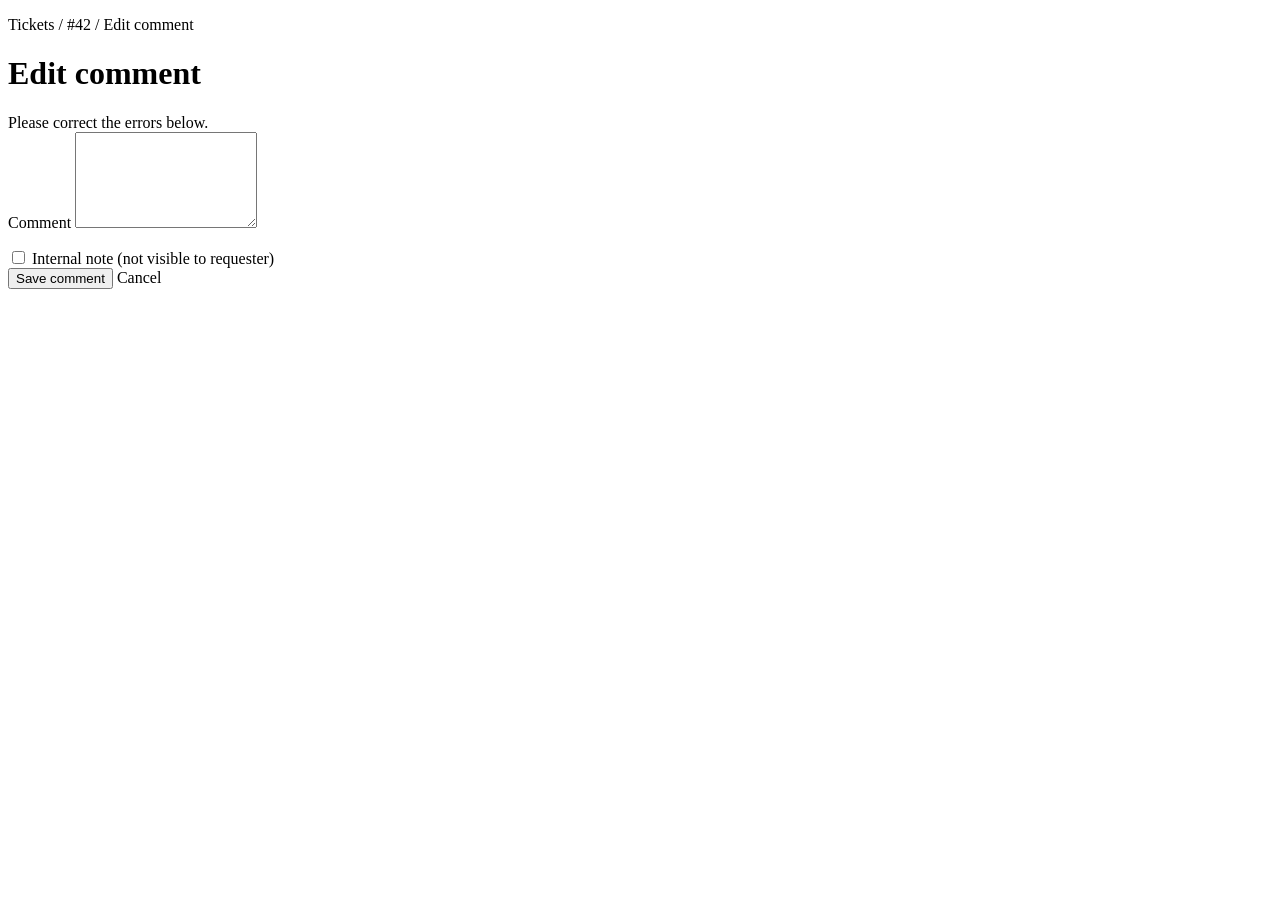
<file: src/main/resources/templates/comments/form.html>
<!DOCTYPE html>
<html lang="en" xmlns:th="http://www.thymeleaf.org">
<head th:replace="~{fragments/layout :: head('Edit comment')}"></head>
<body>
<header th:replace="~{fragments/layout :: header('tickets')}"></header>

<main class="container narrow">
    <p class="breadcrumb">
        <a th:href="@{/tickets}">Tickets</a> /
        <a th:href="@{/tickets/{id}(id=${ticket.id})}" th:text="'#' + ${ticket.id}">#42</a> / Edit comment
    </p>
    <h1 th:text="'Edit comment on #' + ${ticket.id} + ' ' + ${ticket.title}">Edit comment</h1>

    <form class="card" method="post" novalidate th:object="${commentForm}"
          th:action="@{/tickets/{t}/comments/{c}/edit(t=${ticket.id}, c=${commentForm.id})}">
        <div th:if="${#fields.hasAnyErrors()}" class="error-box">Please correct the errors below.</div>

        <input type="hidden" th:field="*{authorId}">

        <div class="field">
            <label for="body">Comment</label>
            <textarea id="body" rows="6" th:field="*{body}" th:errorclass="is-invalid"></textarea>
            <p class="field-error" th:if="${#fields.hasErrors('body')}" th:errors="*{body}"></p>
        </div>

        <label class="checkbox"><input type="checkbox" th:field="*{internal}"> Internal note (not visible to requester)</label>

        <div class="buttons">
            <button type="submit" class="btn btn-primary">Save comment</button>
            <a class="btn" th:href="@{|/tickets/${ticket.id}#comments|}">Cancel</a>
        </div>
    </form>
</main>

<footer th:replace="~{fragments/layout :: footer}"></footer>
</body>
</html>
</file>
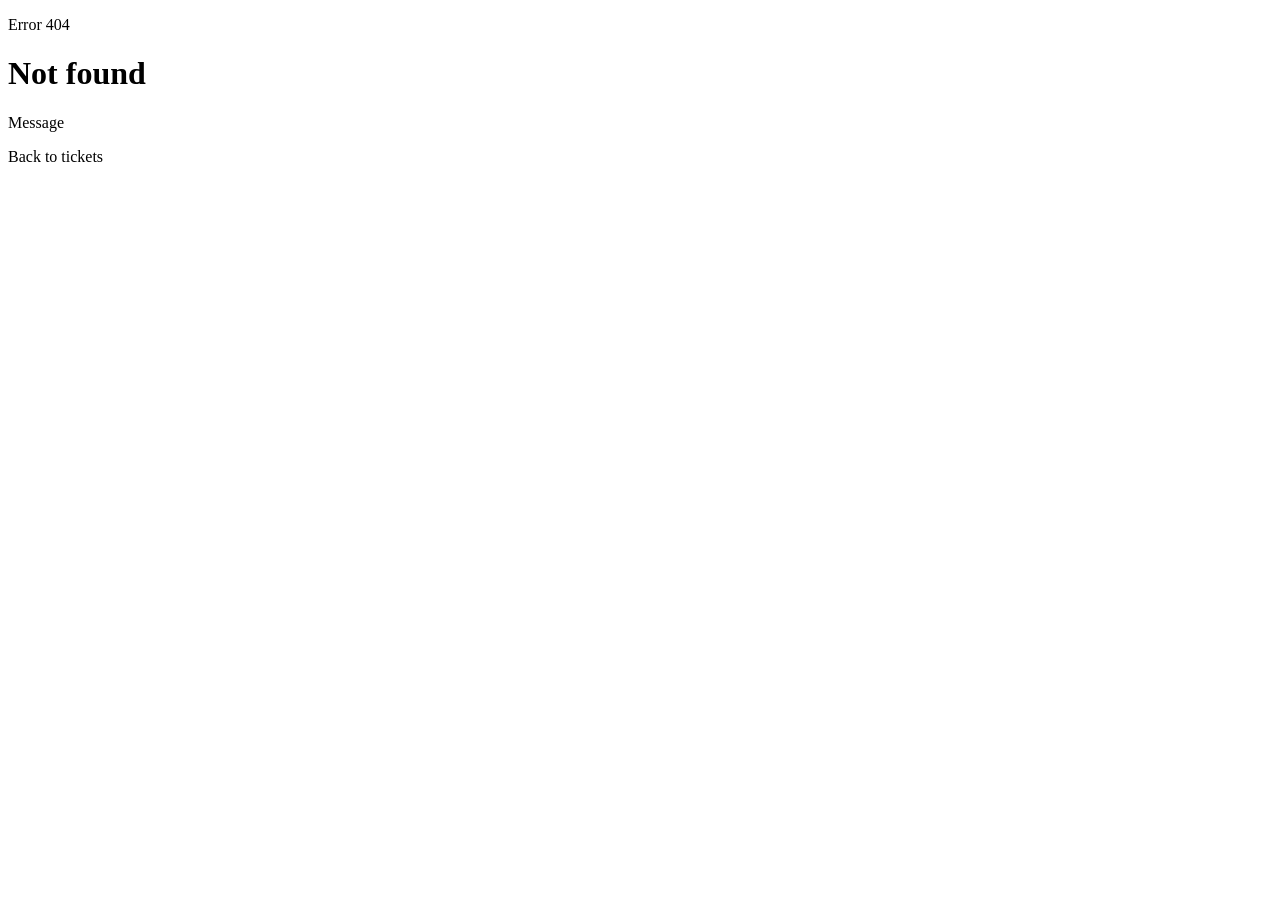
<file: src/main/resources/templates/error/page.html>
<!DOCTYPE html>
<html lang="en" xmlns:th="http://www.thymeleaf.org">
<head th:replace="~{fragments/layout :: head(${heading})}"></head>
<body>
<header th:replace="~{fragments/layout :: header('')}"></header>

<main class="container narrow">
    <div class="card">
        <p class="muted" th:text="'Error ' + ${status}">Error 404</p>
        <h1 th:text="${heading}">Not found</h1>
        <p th:text="${message}">Message</p>
        <a class="btn btn-primary" th:href="@{/tickets}">Back to tickets</a>
    </div>
</main>

<footer th:replace="~{fragments/layout :: footer}"></footer>
</body>
</html>
</file>
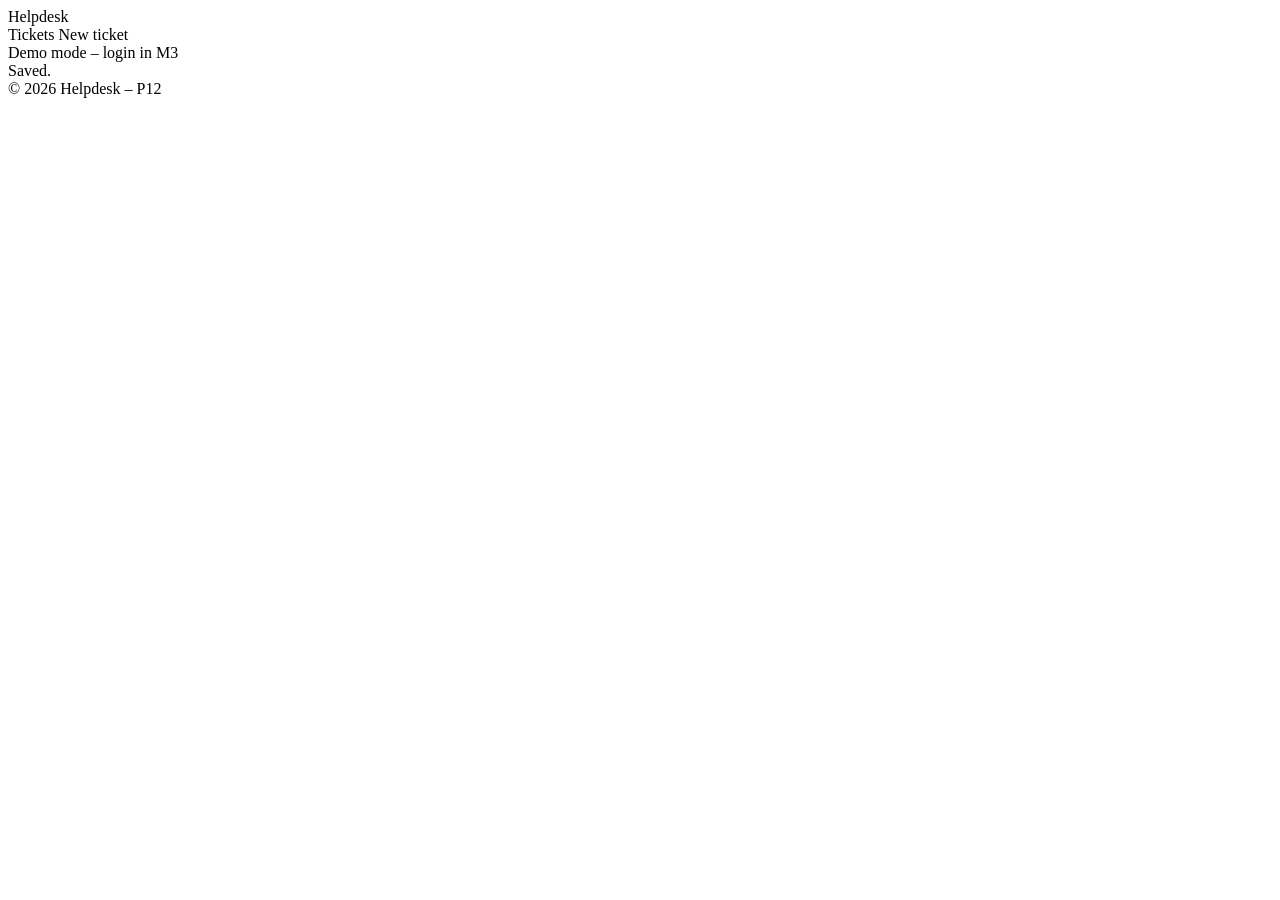
<file: src/main/resources/templates/fragments/layout.html>
<!DOCTYPE html>
<html lang="en" xmlns:th="http://www.thymeleaf.org">
<head th:fragment="head(title)">
    <meta charset="UTF-8">
    <meta name="viewport" content="width=device-width, initial-scale=1">
    <title th:text="${title} + ' – Helpdesk'">Helpdesk</title>
    <link rel="stylesheet" th:href="@{/css/app.css}">
</head>
<body>

<header th:fragment="header(active)" class="app-header">
    <a class="brand" th:href="@{/tickets}">Helpdesk</a>
    <nav class="main-nav">
        <a th:href="@{/tickets}" th:classappend="${active == 'tickets'} ? 'active'">Tickets</a>
        <a th:href="@{/tickets/new}" th:classappend="${active == 'new'} ? 'active'">New ticket</a>
    </nav>
    <div class="header-user">
        <span class="avatar"></span>
        <span class="muted">Demo mode – login in M3</span>
    </div>
</header>

<div th:fragment="flash" th:if="${flash}" class="flash" role="status">
    <span th:text="'✓ ' + ${flash}">Saved.</span>
</div>

<footer th:fragment="footer" class="app-footer">© 2026 Helpdesk – P12</footer>

</body>
</html>
</file>
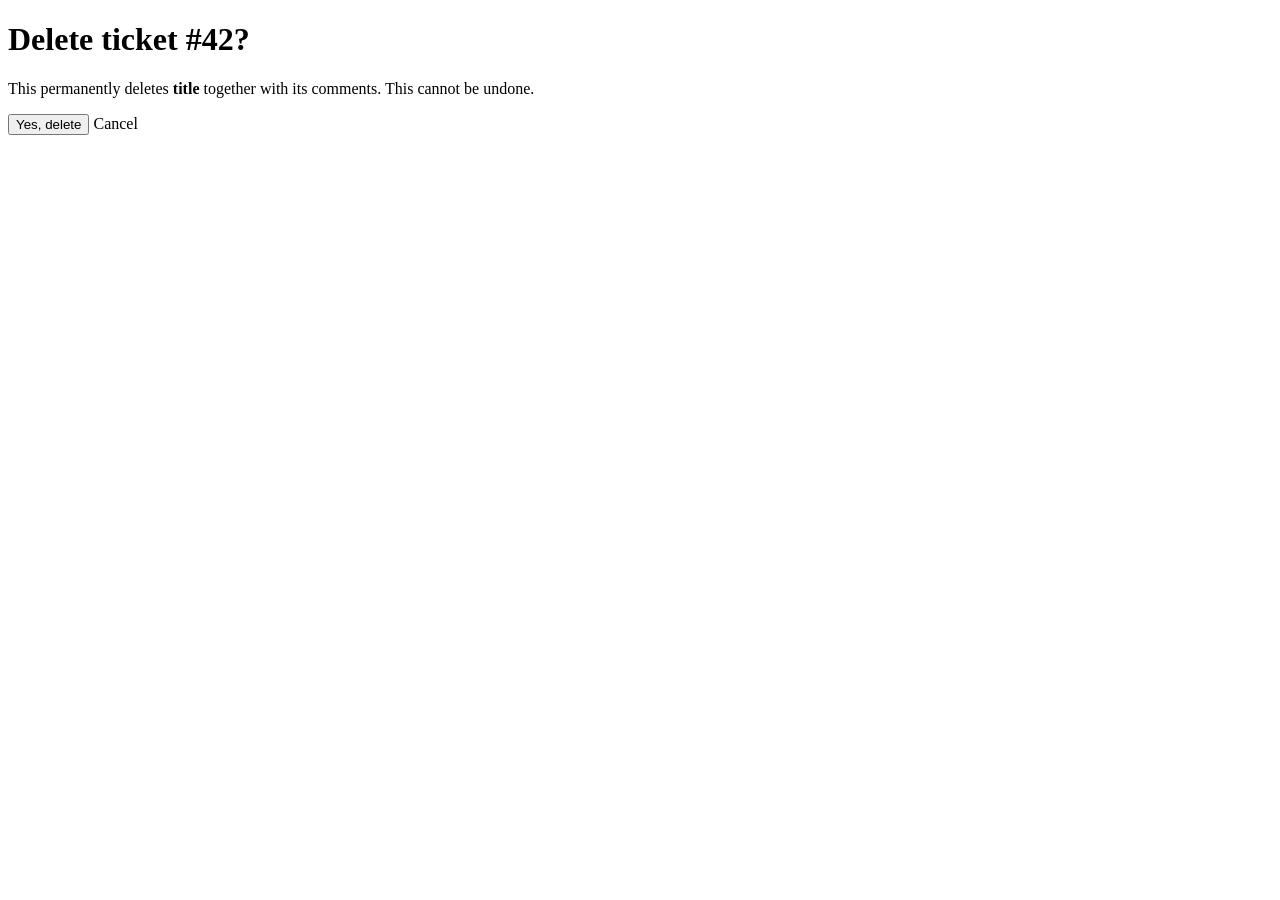
<file: src/main/resources/templates/tickets/confirm-delete.html>
<!DOCTYPE html>
<html lang="en" xmlns:th="http://www.thymeleaf.org">
<head th:replace="~{fragments/layout :: head('Delete ticket')}"></head>
<body>
<header th:replace="~{fragments/layout :: header('tickets')}"></header>

<main class="container narrow">
    <div class="card">
        <h1 th:text="'Delete ticket #' + ${ticket.id} + '?'">Delete ticket #42?</h1>
        <p>
            This permanently deletes <strong th:text="${ticket.title}">title</strong>
            <span th:text="|together with its ${#lists.size(ticket.comments)} comment(s).|">together with its comments.</span>
            This cannot be undone.
        </p>
        <form method="post" th:action="@{/tickets/{id}/delete(id=${ticket.id})}" class="buttons">
            <button type="submit" class="btn btn-danger">Yes, delete</button>
            <a class="btn" th:href="@{/tickets/{id}(id=${ticket.id})}">Cancel</a>
        </form>
    </div>
</main>

<footer th:replace="~{fragments/layout :: footer}"></footer>
</body>
</html>
</file>
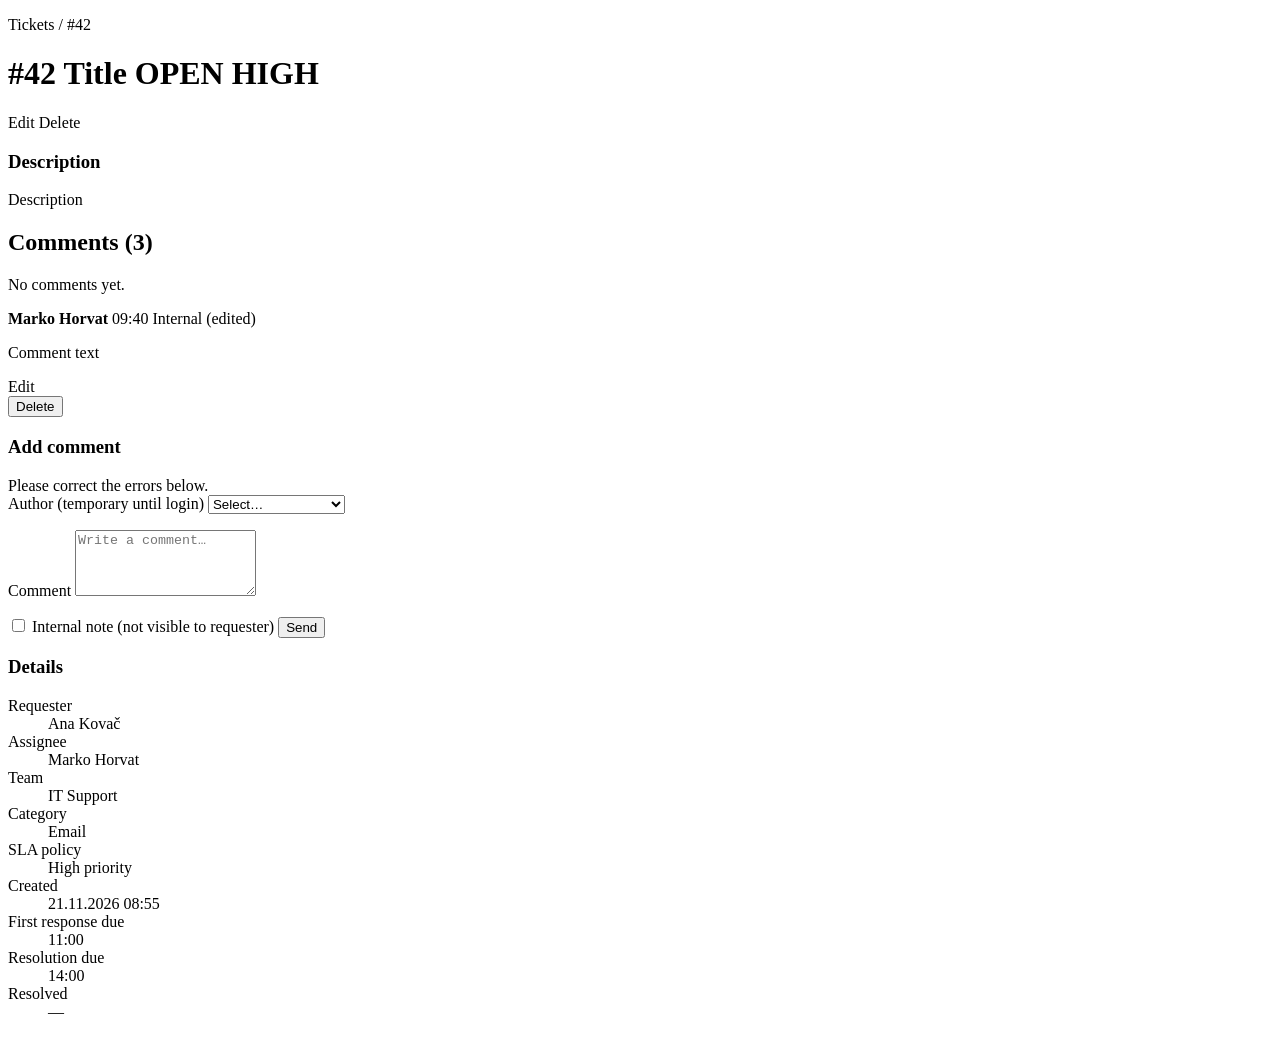
<file: src/main/resources/templates/tickets/detail.html>
<!DOCTYPE html>
<html lang="en" xmlns:th="http://www.thymeleaf.org">
<head th:replace="~{fragments/layout :: head('Ticket #' + ${ticket.id})}"></head>
<body>
<header th:replace="~{fragments/layout :: header('tickets')}"></header>

<main class="container">
    <div th:replace="~{fragments/layout :: flash}"></div>

    <p class="breadcrumb"><a th:href="@{/tickets}">Tickets</a> / <span th:text="'#' + ${ticket.id}">#42</span></p>

    <div class="page-title">
        <h1>
            <span th:text="'#' + ${ticket.id} + ' ' + ${ticket.title}">#42 Title</span>
            <span class="chip" th:text="${#strings.replace(ticket.status.name(), '_', ' ')}">OPEN</span>
            <span class="chip" th:text="${ticket.priority}">HIGH</span>
        </h1>
        <div class="actions">
            <a class="btn" th:href="@{/tickets/{id}/edit(id=${ticket.id})}">Edit</a>
            <a class="btn btn-danger-outline" th:href="@{/tickets/{id}/delete(id=${ticket.id})}">Delete</a>
        </div>
    </div>

    <div class="detail-grid">
        <section>
            <div class="card">
                <h3>Description</h3>
                <p class="pre-line" th:text="${ticket.description}">Description</p>
            </div>

            <h2 id="comments" th:text="|Comments (${#lists.size(ticket.comments)})|">Comments (3)</h2>

            <p th:if="${#lists.isEmpty(ticket.comments)}" class="muted">No comments yet.</p>

            <div th:each="c : ${ticket.comments}" class="card comment" th:classappend="${c.internal} ? 'comment-internal'">
                <div class="comment-meta">
                    <strong th:text="${c.author.fullName}">Marko Horvat</strong>
                    <span class="muted" th:text="${#temporals.format(c.createdAt, 'dd.MM.yyyy HH:mm')}">09:40</span>
                    <span th:if="${c.internal}" class="chip chip-dark">Internal</span>
                    <span th:if="${c.editedAt != null}" class="muted">(edited)</span>
                </div>
                <p class="pre-line" th:text="${c.body}">Comment text</p>
                <div class="comment-actions">
                    <a th:href="@{/tickets/{t}/comments/{c}/edit(t=${ticket.id}, c=${c.id})}">Edit</a>
                    <form method="post" class="inline"
                          th:action="@{/tickets/{t}/comments/{c}/delete(t=${ticket.id}, c=${c.id})}"
                          onsubmit="return confirm('Delete this comment?');">
                        <button type="submit" class="link-button">Delete</button>
                    </form>
                </div>
            </div>

            <form class="card" method="post" novalidate
                  th:action="@{/tickets/{id}/comments(id=${ticket.id})}" th:object="${commentForm}">
                <h3>Add comment</h3>
                <div th:if="${#fields.hasAnyErrors()}" class="error-box">Please correct the errors below.</div>

                <div class="field">
                    <label for="authorId">Author (temporary until login)</label>
                    <select id="authorId" th:field="*{authorId}" th:errorclass="is-invalid">
                        <option value="">Select…</option>
                        <option th:each="u : ${users}" th:value="${u.id}"
                                th:text="${u.fullName} + ' (' + ${u.role} + ')'">Ana Kovač (USER)</option>
                    </select>
                    <p class="field-error" th:if="${#fields.hasErrors('authorId')}" th:errors="*{authorId}"></p>
                </div>

                <div class="field">
                    <label for="body">Comment</label>
                    <textarea id="body" rows="4" th:field="*{body}" th:errorclass="is-invalid"
                              placeholder="Write a comment…"></textarea>
                    <p class="field-error" th:if="${#fields.hasErrors('body')}" th:errors="*{body}"></p>
                </div>

                <div class="form-row-between">
                    <label class="checkbox"><input type="checkbox" th:field="*{internal}"> Internal note (not visible to requester)</label>
                    <button type="submit" class="btn btn-primary">Send</button>
                </div>
            </form>
        </section>

        <aside class="card details">
            <h3>Details</h3>
            <dl>
                <dt>Requester</dt>
                <dd th:text="${ticket.requester.fullName}">Ana Kovač</dd>
                <dt>Assignee</dt>
                <dd th:text="${ticket.assignee != null} ? ${ticket.assignee.fullName} : 'Unassigned'">Marko Horvat</dd>
                <dt>Team</dt>
                <dd th:text="${ticket.team != null} ? ${ticket.team.name} : '—'">IT Support</dd>
                <dt>Category</dt>
                <dd th:text="${ticket.category.name}">Email</dd>
                <dt>SLA policy</dt>
                <dd th:text="${ticket.slaPolicy.name}">High priority</dd>
                <dt>Created</dt>
                <dd th:text="${#temporals.format(ticket.createdAt, 'dd.MM.yyyy HH:mm')}">21.11.2026 08:55</dd>
                <dt>First response due</dt>
                <dd th:text="${ticket.firstResponseDueAt != null} ? ${#temporals.format(ticket.firstResponseDueAt, 'dd.MM.yyyy HH:mm')} : '—'">11:00</dd>
                <dt>Resolution due</dt>
                <dd th:text="${ticket.resolutionDueAt != null} ? ${#temporals.format(ticket.resolutionDueAt, 'dd.MM.yyyy HH:mm')} : '—'">14:00</dd>
                <th:block th:if="${ticket.resolvedAt != null}">
                    <dt>Resolved</dt>
                    <dd th:text="${#temporals.format(ticket.resolvedAt, 'dd.MM.yyyy HH:mm')}">—</dd>
                </th:block>
            </dl>
        </aside>
    </div>
</main>

<footer th:replace="~{fragments/layout :: footer}"></footer>
</body>
</html>
</file>
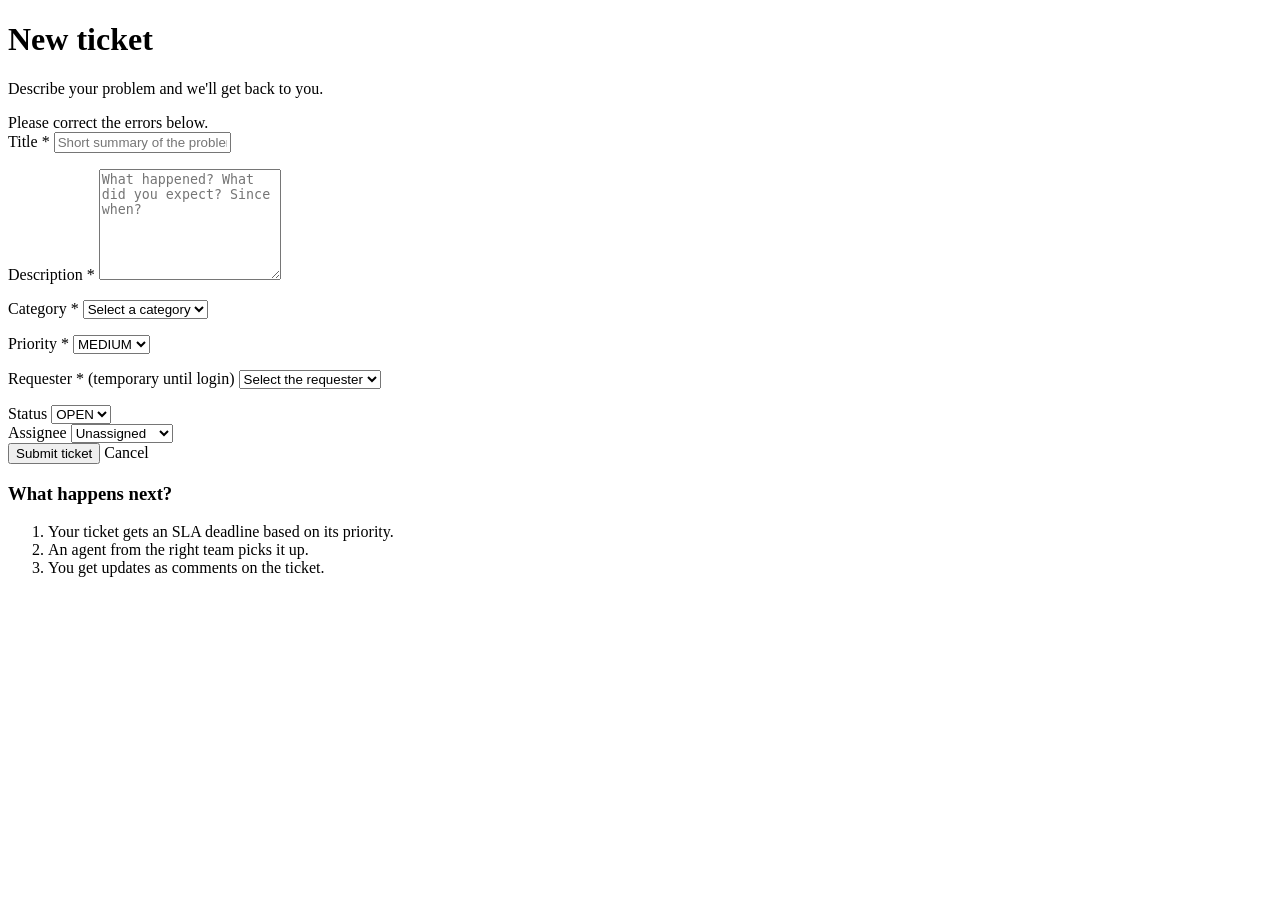
<file: src/main/resources/templates/tickets/form.html>
<!DOCTYPE html>
<html lang="en" xmlns:th="http://www.thymeleaf.org">
<head th:replace="~{fragments/layout :: head(${ticketForm.editing} ? 'Edit ticket' : 'New ticket')}"></head>
<body>
<header th:replace="~{fragments/layout :: header(${ticketForm.editing} ? 'tickets' : 'new')}"></header>

<main class="container">
    <div class="page-title">
        <div>
            <h1 th:text="${ticketForm.editing} ? 'Edit ticket #' + ${ticketForm.id} : 'New ticket'">New ticket</h1>
            <p class="muted" th:unless="${ticketForm.editing}">Describe your problem and we'll get back to you.</p>
        </div>
    </div>

    <div class="form-grid">
        <form method="post" novalidate th:object="${ticketForm}"
              th:action="${ticketForm.editing} ? @{/tickets/{id}/edit(id=${ticketForm.id})} : @{/tickets/new}">

            <div th:if="${#fields.hasAnyErrors()}" class="error-box">Please correct the errors below.</div>

            <div class="field">
                <label for="title">Title *</label>
                <input id="title" type="text" th:field="*{title}" th:errorclass="is-invalid"
                       placeholder="Short summary of the problem">
                <p class="field-error" th:if="${#fields.hasErrors('title')}" th:errors="*{title}"></p>
            </div>

            <div class="field">
                <label for="description">Description *</label>
                <textarea id="description" rows="7" th:field="*{description}" th:errorclass="is-invalid"
                          placeholder="What happened? What did you expect? Since when?"></textarea>
                <p class="field-error" th:if="${#fields.hasErrors('description')}" th:errors="*{description}"></p>
            </div>

            <div class="field-row">
                <div class="field">
                    <label for="categoryId">Category *</label>
                    <select id="categoryId" th:field="*{categoryId}" th:errorclass="is-invalid">
                        <option value="">Select a category</option>
                        <option th:each="c : ${categories}" th:value="${c.id}" th:text="${c.name}">Email</option>
                    </select>
                    <p class="field-error" th:if="${#fields.hasErrors('categoryId')}" th:errors="*{categoryId}"></p>
                </div>
                <div class="field">
                    <label for="priority">Priority *</label>
                    <select id="priority" th:field="*{priority}" th:errorclass="is-invalid">
                        <option th:each="p : ${priorities}" th:value="${p}" th:text="${p}">MEDIUM</option>
                    </select>
                    <p class="field-error" th:if="${#fields.hasErrors('priority')}" th:errors="*{priority}"></p>
                </div>
            </div>

            <div class="field">
                <label for="requesterId">Requester * (temporary until login)</label>
                <select id="requesterId" th:field="*{requesterId}" th:errorclass="is-invalid">
                    <option value="">Select the requester</option>
                    <option th:each="u : ${users}" th:value="${u.id}"
                            th:text="${u.fullName} + ' (' + ${u.role} + ')'">Ana Kovač (USER)</option>
                </select>
                <p class="field-error" th:if="${#fields.hasErrors('requesterId')}" th:errors="*{requesterId}"></p>
            </div>

            <div class="field-row" th:if="${ticketForm.editing}">
                <div class="field">
                    <label for="status">Status</label>
                    <select id="status" th:field="*{status}">
                        <option th:each="s : ${statuses}" th:value="${s}"
                                th:text="${#strings.replace(s.name(), '_', ' ')}">OPEN</option>
                    </select>
                </div>
                <div class="field">
                    <label for="assigneeId">Assignee</label>
                    <select id="assigneeId" th:field="*{assigneeId}">
                        <option value="">Unassigned</option>
                        <option th:each="a : ${agents}" th:value="${a.id}" th:text="${a.fullName}">Marko Horvat</option>
                    </select>
                </div>
            </div>

            <div class="buttons">
                <button type="submit" class="btn btn-primary"
                        th:text="${ticketForm.editing} ? 'Save changes' : 'Submit ticket'">Submit ticket</button>
                <a class="btn" th:href="${ticketForm.editing} ? @{/tickets/{id}(id=${ticketForm.id})} : @{/tickets}">Cancel</a>
            </div>
        </form>

        <aside class="card info-box" th:unless="${ticketForm.editing}">
            <h3>What happens next?</h3>
            <ol>
                <li>Your ticket gets an SLA deadline based on its priority.</li>
                <li>An agent from the right team picks it up.</li>
                <li>You get updates as comments on the ticket.</li>
            </ol>
        </aside>
    </div>
</main>

<footer th:replace="~{fragments/layout :: footer}"></footer>
</body>
</html>
</file>
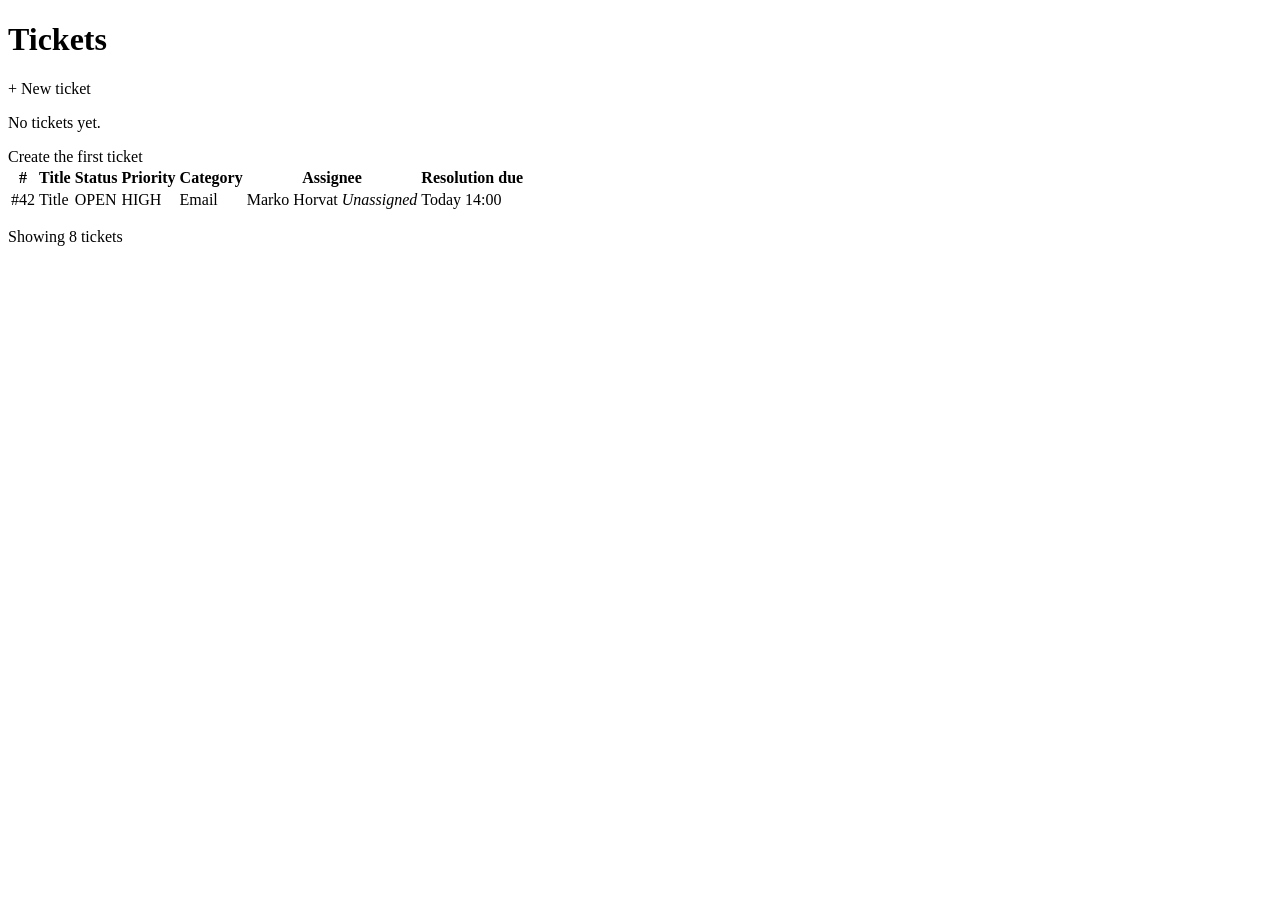
<file: src/main/resources/templates/tickets/list.html>
<!DOCTYPE html>
<html lang="en" xmlns:th="http://www.thymeleaf.org">
<head th:replace="~{fragments/layout :: head('Tickets')}"></head>
<body>
<header th:replace="~{fragments/layout :: header('tickets')}"></header>

<main class="container">
    <div th:replace="~{fragments/layout :: flash}"></div>

    <div class="page-title">
        <h1>Tickets</h1>
        <a class="btn btn-primary" th:href="@{/tickets/new}">+ New ticket</a>
    </div>

    <div th:if="${#lists.isEmpty(tickets)}" class="empty-state">
        <p>No tickets yet.</p>
        <a class="btn btn-primary" th:href="@{/tickets/new}">Create the first ticket</a>
    </div>

    <table th:unless="${#lists.isEmpty(tickets)}" class="table">
        <thead>
        <tr>
            <th>#</th>
            <th>Title</th>
            <th>Status</th>
            <th>Priority</th>
            <th>Category</th>
            <th>Assignee</th>
            <th>Resolution due</th>
        </tr>
        </thead>
        <tbody>
        <tr th:each="t : ${tickets}">
            <td th:text="'#' + ${t.id}">#42</td>
            <td><a class="title-link" th:href="@{/tickets/{id}(id=${t.id})}" th:text="${t.title}">Title</a></td>
            <td><span class="chip" th:text="${#strings.replace(t.status.name(), '_', ' ')}">OPEN</span></td>
            <td><span class="chip"
                      th:classappend="${t.priority.name() == 'CRITICAL' or t.priority.name() == 'HIGH'} ? 'chip-strong'"
                      th:text="${t.priority}">HIGH</span></td>
            <td th:text="${t.category.name}">Email</td>
            <td>
                <span th:if="${t.assignee != null}" th:text="${t.assignee.fullName}">Marko Horvat</span>
                <em th:if="${t.assignee == null}" class="muted">Unassigned</em>
            </td>
            <td th:text="${t.resolutionDueAt != null} ? ${#temporals.format(t.resolutionDueAt, 'dd.MM.yyyy HH:mm')} : '—'">
                Today 14:00
            </td>
        </tr>
        </tbody>
    </table>

    <p class="muted" th:unless="${#lists.isEmpty(tickets)}"
       th:text="|Showing ${#lists.size(tickets)} tickets|">Showing 8 tickets</p>
</main>

<footer th:replace="~{fragments/layout :: footer}"></footer>
</body>
</html>
</file>
